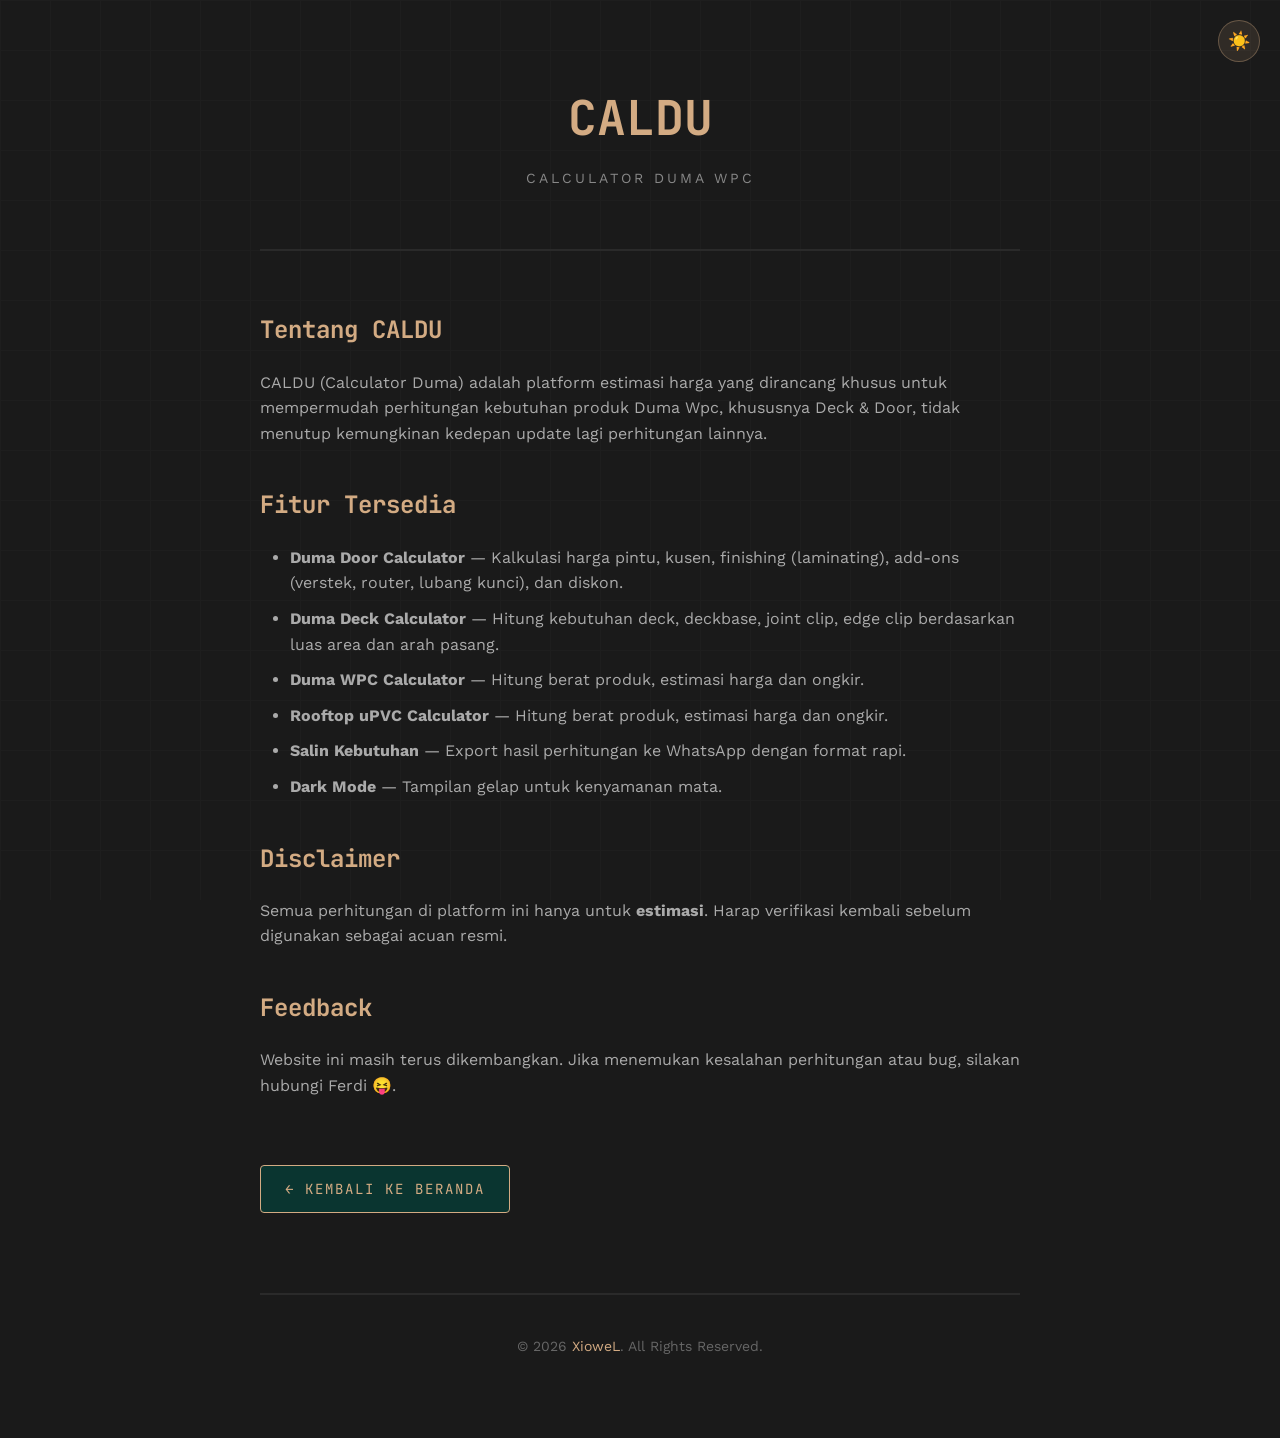
<file: about.html>
<!DOCTYPE html>
<html lang="id">
<head>
    <meta charset="UTF-8">
    <meta name="viewport" content="width=device-width, initial-scale=1.0">
    <title>About CALDU</title>
    <link rel="apple-touch-icon" sizes="180x180" href="images/apple-touch-icon.png">
    <link rel="icon" type="image/png" sizes="32x32" href="images/favicon-32x32.png">
    <link rel="icon" type="image/png" sizes="16x16" href="images/favicon-16x16.png">
    <style>
        @import url('https://fonts.googleapis.com/css2?family=JetBrains+Mono:wght@400;600;800&family=Work+Sans:wght@300;400;600&display=swap');
        
        * {
            margin: 0;
            padding: 0;
            box-sizing: border-box;
        }
        
        :root {
            --primary: #0a3530;
            --accent: #d3ab83;
            --dark: #1a1a1a;
            --light: #f5f7f9;
            --border: #2a2a2a;
        }

        [data-theme="light"] {
            --dark: #f3f5f4;
            --light: #14201d;
            --border: #d8dcd9;
        }

        .grid-bg {
            position: fixed;
            top: 0; left: 0; width: 100%; height: 100%;
            background-image:
                linear-gradient(var(--border) 1px, transparent 1px),
                linear-gradient(90deg, var(--border) 1px, transparent 1px);
            background-size: 50px 50px;
            opacity: 0.3;
            z-index: 0;
            pointer-events: none;
        }

        .theme-toggle-btn {
            position: fixed;
            top: 20px;
            right: 20px;
            z-index: 10;
            background: rgba(211,171,131,0.12);
            border: 1px solid rgba(211,171,131,0.35);
            color: var(--accent);
            width: 42px;
            height: 42px;
            border-radius: 50%;
            cursor: pointer;
            font-size: 18px;
            display: flex;
            align-items: center;
            justify-content: center;
            transition: all 0.2s;
        }
        .theme-toggle-btn:hover { background: rgba(211,171,131,0.25); }
        [data-theme="light"] .theme-toggle-btn { color: var(--primary); }
        
        body {
            font-family: 'Work Sans', sans-serif;
            background: var(--dark);
            color: var(--light);
            min-height: 100vh;
            line-height: 1.6;
        }
        
        .container {
            position: relative;
            z-index: 1;
            max-width: 800px;
            margin: 0 auto;
            padding: 40px 20px;
        }
        
        header {
            text-align: center;
            padding: 40px 0 60px;
            border-bottom: 2px solid var(--border);
            margin-bottom: 60px;
        }
        
        header h1 {
            font-family: 'JetBrains Mono', monospace;
            font-size: 48px;
            color: var(--accent);
            margin-bottom: 10px;
        }
        
        header p {
            color: #888;
            font-size: 14px;
            text-transform: uppercase;
            letter-spacing: 3px;
        }

        [data-theme="light"] header p { color: #677871; }
        
        .content {
            margin-bottom: 60px;
        }
        
        .content h2 {
            font-family: 'JetBrains Mono', monospace;
            color: var(--accent);
            font-size: 24px;
            margin-bottom: 20px;
            margin-top: 40px;
        }
        
        .content p {
            color: #aaa;
            margin-bottom: 15px;
        }

        [data-theme="light"] .content p { color: #54625c; }
        
        .content ul {
            color: #aaa;
            margin-left: 30px;
            margin-bottom: 20px;
        }

        [data-theme="light"] .content ul { color: #54625c; }
        
        .content li {
            margin-bottom: 10px;
        }
        
        .back-btn {
            display: inline-block;
            background: var(--primary);
            color: var(--accent);
            padding: 12px 24px;
            border-radius: 4px;
            text-decoration: none;
            font-family: 'JetBrains Mono', monospace;
            font-size: 14px;
            text-transform: uppercase;
            letter-spacing: 2px;
            border: 1px solid var(--accent);
            transition: all 0.3s;
        }
        
        .back-btn:hover {
            background: var(--accent);
            color: var(--dark);
        }
        
        footer {
            text-align: center;
            padding: 40px 0;
            border-top: 2px solid var(--border);
            margin-top: 80px;
        }
        
        footer p {
            color: #666;
            font-size: 14px;
        }

        [data-theme="light"] footer p { color: #677871; }
        
        footer a {
            color: var(--accent);
            text-decoration: none;
        }
        
        footer a:hover {
            color: var(--light);
        }
    </style>
</head>
<body>
    <div class="grid-bg"></div>
    <button class="theme-toggle-btn" id="themeToggleBtn" title="Toggle Dark Mode">🌙</button>
    <div class="container">
        <header>
            <h1>CALDU</h1>
            <p>Calculator Duma Wpc</p>
        </header>
        
        <div class="content">
            <h2>Tentang CALDU</h2>
            <p>CALDU (Calculator Duma) adalah platform estimasi harga yang dirancang khusus untuk mempermudah perhitungan kebutuhan produk Duma Wpc, khususnya Deck & Door, tidak menutup kemungkinan kedepan update lagi perhitungan lainnya.</p>
            
            <h2>Fitur Tersedia</h2>
            <ul>
                <li><strong>Duma Door Calculator</strong> — Kalkulasi harga pintu, kusen, finishing (laminating), add-ons (verstek, router, lubang kunci), dan diskon.</li>
                <li><strong>Duma Deck Calculator</strong> — Hitung kebutuhan deck, deckbase, joint clip, edge clip berdasarkan luas area dan arah pasang.</li>
                <li><strong>Duma WPC Calculator</strong> — Hitung berat produk, estimasi harga dan ongkir.</li>
                <li><strong>Rooftop uPVC Calculator</strong> — Hitung berat produk, estimasi harga dan ongkir.</li>
                <li><strong>Salin Kebutuhan</strong> — Export hasil perhitungan ke WhatsApp dengan format rapi.</li>
                <li><strong>Dark Mode</strong> — Tampilan gelap untuk kenyamanan mata.</li>
            </ul>
            
            <h2>Disclaimer</h2>
            <p>Semua perhitungan di platform ini hanya untuk <strong>estimasi</strong>. Harap verifikasi kembali sebelum digunakan sebagai acuan resmi.</p>
            
            <h2>Feedback</h2>
            <p>Website ini masih terus dikembangkan. Jika menemukan kesalahan perhitungan atau bug, silakan hubungi Ferdi 😝.</p>
            
            <br><br>
            <a href="index.html" class="back-btn">← Kembali ke Beranda</a>
        </div>
        
        <footer>
            <p>© 2026 <a href="https://github.com/xiowel" target="_blank" rel="noopener noreferrer">XioweL</a>. All Rights Reserved.</p>
        </footer>
    </div>
    <script src="js/common.js"></script>
    <script>initThemeToggle('themeToggleBtn');</script>
</body>
</html>
</file>
